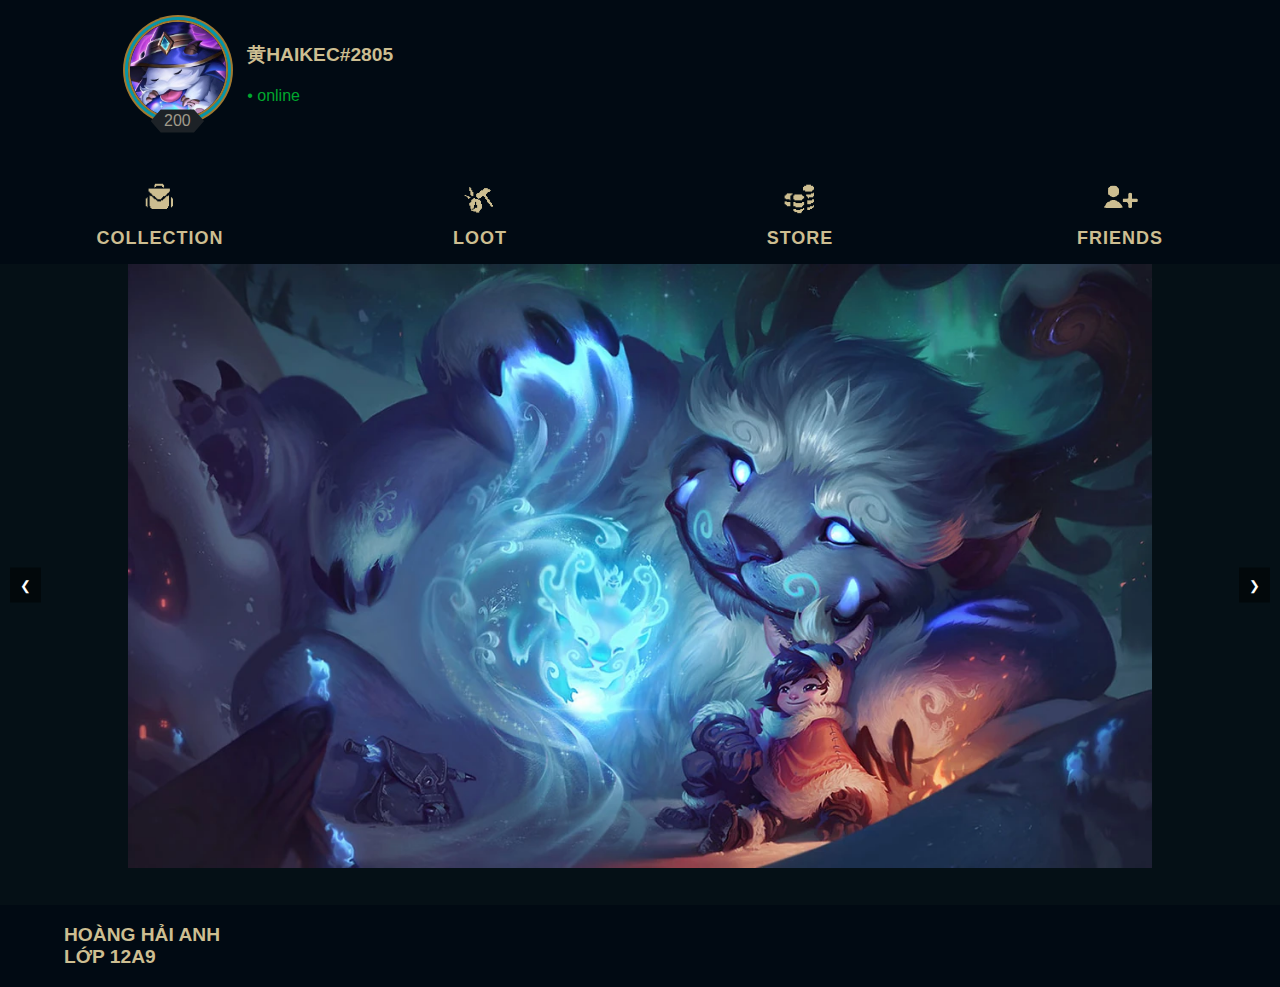
<file: index.html>
<!DOCTYPE html>
<html lang="en">
<head>
    <meta charset="UTF-8">
    <meta name="viewport" content="width=device-width, initial-scale=1.0">
    <title>hoang hai anh</title>
    <link rel="stylesheet" href="styles.css">
</head>
<body>
    <div id="website">
    <div id="header">
        <div id="container">
            <div id="logo">
                <a href="https://www.facebook.com/HaiAnhnice/" target="_blank" class="logodiv"><img class="logo" src="img/hugicon.jpg"></a>
                <div class="leveldiv"><p class="level">200</p></div>
                
            </div>
            <div id="wordtitle">
                <p class="wordtitle">黄haikec#2805</p>
                
                <p class="onlinestatus">• online</p>
                
            </div>
            <div id="viewprofile"><p class="viewprofile">• view profile</p></div>
            
        </div>
    </div>
    <nav class="nav-bar">
        <div class="nav-item">
            <button class="nav-button"><img class="icon" src="img/collection.png"><br>collection</button>
            <div class="dropdown-content">
                <a href="https://cdn.discordapp.com/attachments/1019229756429971578/1341807838355259463/horace-hsu-15-nunubeelump-9.png?ex=67b7576e&is=67b605ee&hm=c4d5aa239ac754aa41a5c04322f76b1bc3211147e9d96bb6fc84db44ea9f7b32&" target="_blank">Nunu and Beelump</a>
                <a href="https://cdn.discordapp.com/attachments/1019229756429971578/1341807793077882900/nunu_splash_uncentered_4.png?ex=67b75763&is=67b605e3&hm=58be93b897a351d3df04851340d71269129d3ffc78c719226b8bd749e4ae894f&" target="_blank">Nunu and Willump Bot</a>
                <a href="https://cdn.discordapp.com/attachments/1019229756429971578/1341808522953752707/nunu_splash_uncentered_1.png?ex=67b75811&is=67b60691&hm=da6b7f435a99549dbc8e1f2234c2e0999e05bf69d01b3b26e1003a964c8bb4e0&" target="_blank">Sasquatch Nunu</a>
            </div>
        </div>
        <div class="nav-item">
            <button class="nav-button"><img class="icon" src="img/loot.png"><br>loot</button>
            <div class="dropdown-content">
                <a href="hextech.html" target="_blank">Hextech Chests</a>
                <a href="https://www.leagueoflegends.com/en-gb/champions/nunu/" target="_blank">Champions</a>
                <a href="https://www.op.gg/summoners/vn/黄haikec-2805" target="_blank">OP.GG</a>
            </div>
        </div>
        <div class="nav-item">
            <button class="nav-button"><img class="icon" src="img/store.png"><br>store</button>
            <div class="dropdown-content">
                <a href="https://www.youtube.com/watch?v=dQw4w9WgXcQ" target="_blank">Nothing to buy</a>
            </div>
        </div>
        <div class="nav-item">
            <button class="nav-button"><img class="icon" src="img/friends.png"><br>friends</button>
            <div class="dropdown-content">
                <a href="https://www.facebook.com/quang.minh.117812" target="_blank">Quang Minh</a>
                <a href="https://www.facebook.com/taann1903" target="_blank">Xuan Tan</a>
                <a href="https://www.facebook.com/nhatanh.nguyenquang.31" target="_blank">Nhat Anh</a>
                <a href="https://www.facebook.com/anh.quang.64364" target="_blank">Quang Anh</a>
            </div>
        </div>
    </nav>
    <div class="bigger-slider-container">
    <div class="slider-container">
        <div class="slider">
            <div class="slide"><img src="img/nunu.jpg" alt="nunu"></div>
            <div class="slide"><img src="img/malz.png" alt="malz"></div>
            <div class="slide"><img src="img/sion.png" alt="sion"></div>
            <div class="slide"><img src="img/yuumi.jpg" alt="yuumi"></div>
            <div class="slide"><img src="img/samira.jpg" alt="samira"></div>
        </div>
        <button class="prev" onclick="moveSlide(-1)">&#10094;</button>
        <button class="next" onclick="moveSlide(1)">&#10095;</button>
    </div>
    </div>
    <footer id="footer">
        <p class="footer"> Hoàng Hải Anh <br> Lớp 12A9</p>
    </footer>
    
    </div>
    <script>
        let index = 0;
        const slides = document.querySelectorAll('.slide');
        const totalSlides = slides.length;

        function moveSlide(step) {
            index = (index + step + totalSlides) % totalSlides;
            updateSlider();
        }

        function updateSlider() {
            document.querySelector('.slider').style.transform = `translateX(-${index * 100}%)`;
        }




        document.querySelector(".logo").addEventListener("mouseover", function() {
        document.querySelector("#wordtitle").style.opacity = "0";
        document.querySelector("#wordtitle").style.visibility = "hidden";
        

        });

        document.querySelector(".logo").addEventListener("mouseout", function() {
        document.querySelector("#wordtitle").style.opacity = "1";
        document.querySelector("#wordtitle").style.visibility = "visible";
        
        });
        

        document.querySelector(".logo").addEventListener("mouseover", function() {
        document.querySelector("#viewprofile").style.opacity = "1";
        document.querySelector("#viewprofile").style.visibility = "visible";
        
        
        });

        document.querySelector(".logo").addEventListener("mouseout", function() {
        document.querySelector("#viewprofile").style.opacity = "0";
        document.querySelector("#viewprofile").style.visibility = "hidden";
        
        });
    </script>
</body>
</file>
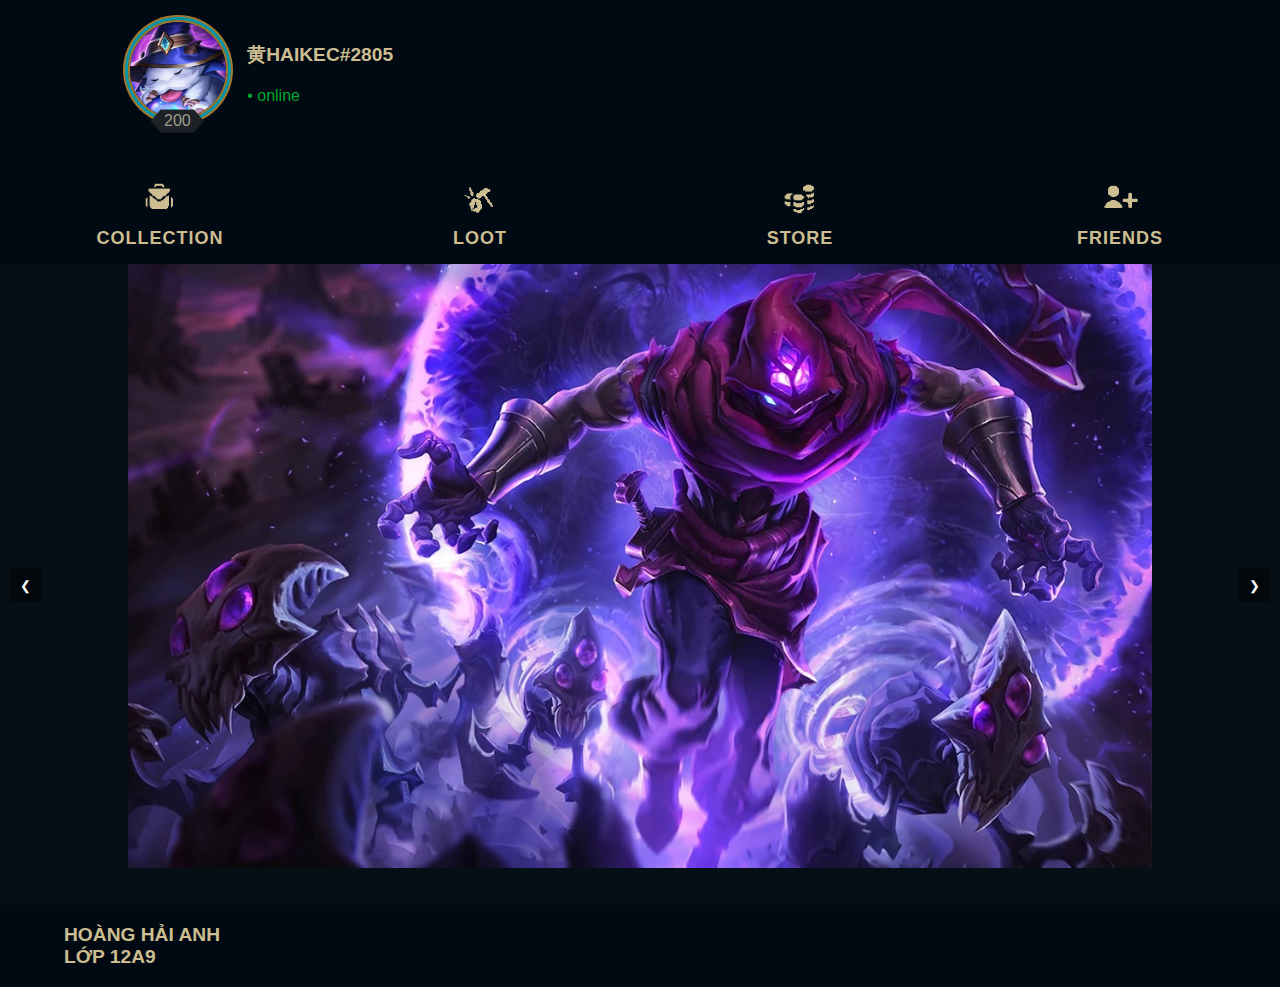
<file: 12A9_HoangHaiAnh.html>
<!DOCTYPE html>
<html lang="en">
<head>
    <meta charset="UTF-8">
    <meta name="viewport" content="width=device-width, initial-scale=1.0">
    <title>hoang hai anh</title>
    <link rel="stylesheet" href="styles.css">
</head>
<body>
    <div id="website">
    <div id="header">
        <div id="container">
            <div id="logo">
                <div class="logodiv"><img class="logo" src="img/hugicon.jpg"></div>
                <div class="leveldiv"><p class="level">200</p></div>
                
            </div>
            <div id="wordtitle">
                <p class="wordtitle">黄haikec#2805</p>
                <p class="onlinestatus">• online</p>
            </div>
        </div>
    </div>
    <nav class="nav-bar">
        <div class="nav-item">
            <button class="nav-button"><img class="icon" src="img/collection.png"><br>collection</button>
            <div class="dropdown-content">
                <a href="https://cdn.discordapp.com/attachments/1019229756429971578/1341807838355259463/horace-hsu-15-nunubeelump-9.png?ex=67b7576e&is=67b605ee&hm=c4d5aa239ac754aa41a5c04322f76b1bc3211147e9d96bb6fc84db44ea9f7b32&" target="_blank">Nunu and Beelump</a>
                <a href="https://cdn.discordapp.com/attachments/1019229756429971578/1341807793077882900/nunu_splash_uncentered_4.png?ex=67b75763&is=67b605e3&hm=58be93b897a351d3df04851340d71269129d3ffc78c719226b8bd749e4ae894f&" target="_blank">Nunu and Willump Bot</a>
                <a href="https://cdn.discordapp.com/attachments/1019229756429971578/1341808522953752707/nunu_splash_uncentered_1.png?ex=67b75811&is=67b60691&hm=da6b7f435a99549dbc8e1f2234c2e0999e05bf69d01b3b26e1003a964c8bb4e0&" target="_blank">Sasquatch Nunu</a>
            </div>
        </div>
        <div class="nav-item">
            <button class="nav-button"><img class="icon" src="img/loot.png"><br>loot</button>
            <div class="dropdown-content">
                <a href="hextech.html" target="_blank">Hextech Chests</a>
                <a href="https://www.leagueoflegends.com/en-gb/champions/nunu/" target="_blank">Champions</a>
                <a href="https://www.op.gg/summoners/vn/黄haikec-2805" target="_blank">OP.GG</a>
            </div>
        </div>
        <div class="nav-item">
            <button class="nav-button"><img class="icon" src="img/store.png"><br>store</button>
            <div class="dropdown-content">
                <a href="https://www.youtube.com/watch?v=dQw4w9WgXcQ" target="_blank">Nothing to buy</a>
            </div>
        </div>
        <div class="nav-item">
            <button class="nav-button"><img class="icon" src="img/friends.png"><br>friends</button>
            <div class="dropdown-content">
                <a href="https://www.facebook.com/quang.minh.117812" target="_blank">Quang Minh</a>
                <a href="https://www.facebook.com/taann1903" target="_blank">Xuan Tan</a>
                <a href="https://www.facebook.com/nhatanh.nguyenquang.31" target="_blank">Nhat Anh</a>
                <a href="https://www.facebook.com/anh.quang.64364" target="_blank">Quang Anh</a>
            </div>
        </div>
    </nav>
    
    <div class="slider-container">
        <div class="slider">
            <div class="slide"><img src="img/malz.png" alt="malz"></div>
            <div class="slide"><img src="img/nunu.jpg" alt="nunu"></div>
            <div class="slide"><img src="img/samira.jpg" alt="samira"></div>
            <div class="slide"><img src="img/sion.png" alt="sion"></div>
            <div class="slide"><img src="img/yuumi.jpg" alt="yuumi"></div>
        </div>
        <button class="prev" onclick="moveSlide(-1)">&#10094;</button>
        <button class="next" onclick="moveSlide(1)">&#10095;</button>
    </div>
    
    <footer id="footer">
        <p class="footer"> Hoàng Hải Anh <br> Lớp 12A9</p>
    </footer>
    
    </div>
    <script>
        let index = 0;
        const slides = document.querySelectorAll('.slide');
        const totalSlides = slides.length;

        function moveSlide(step) {
            index = (index + step + totalSlides) % totalSlides;
            updateSlider();
        }

        function updateSlider() {
            document.querySelector('.slider').style.transform = `translateX(-${index * 100}%)`;
        }
    </script>
</body>
</html>
</file>
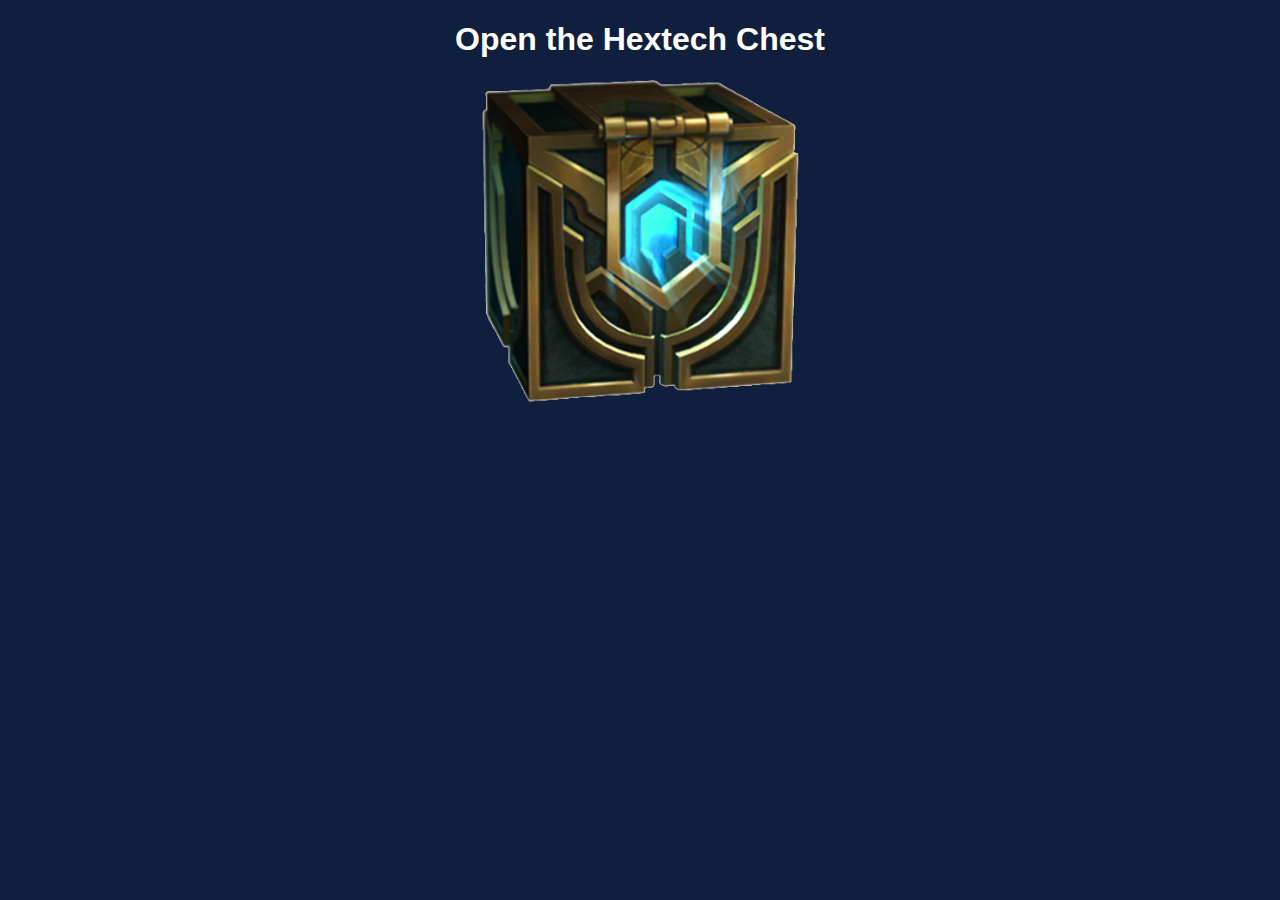
<file: hextech.html>
<!DOCTYPE html>
<html lang="en">
<head>
    <meta charset="UTF-8">
    <meta name="viewport" content="width=device-width, initial-scale=1.0">
    <title>GACHA</title>
    <style>
        body {
            text-align: center;
            font-family: Arial, sans-serif;
            background-color: rgb(16, 31, 62);
            color: white;
        }
        img {
            width: 20rem;
            cursor: pointer;
            transition: 0.2s ;
        }
        img:hover {
            width: 21rem;
            transition: 0.2s ;
        }
        #nameDisplay {
            margin-top: 10px;
            font-size: 24px;
            font-weight: bold;
        }
    </style>
</head>
<body>
    <h1>Open the Hextech Chest</h1>
    <img src="img/hextech (1).png" alt="Click Me" onclick="showRandomName()">
    <div id="nameDisplay"></div>

    <script>
        const names = ["Aatrox","Ahri","Akali","Alistar","Amumu","Anivia","Annie","Aphelios","Ashe","Aurelion Sol","Azir","Bard","Blitzcrank","Brand","Braum","Caitlyn","Camille","Cassiopeia","Cho'Gath","Corki","Darius","Diana","Dr. Mundo","Draven","Ekko","Elise","Evelynn","Ezreal","Fiddlesticks","Fiora","Fizz","Galio","Gangplank","Garen","Gnar","Gragas","Graves","Hecarim","Heimerdinger","Illaoi","Irelia","Ivern","Janna","Jarvan IV","Jax","Jayce","Jhin","Jinx","Kai'Sa","Kalista","Karma","Karthus","Kassadin","Katarina","Kayle","Kayn","Kennen","Kha'Zix","Kindred","Kled","Kog'Maw","LeBlanc","Lee Sin","Leona","Lillia","Lissandra","Lucian","Lulu","Lux","Malphite","Malzahar","Maokai","Master Yi","Miss Fortune","Mordekaiser","Morgana","Nami","Nasus","Nautilus","Neeko","Nidalee","Nocturne","Nunu and Willump","Olaf","Orianna","Ornn","Pantheon","Poppy","Pyke","Qiyana","Quinn","Rakan","Rammus","Rek'Sai","Rell","Renekton","Rengar","Riven","Rumble","Ryze","Samira","Sejuani","Senna","Seraphine","Sett","Shaco","Shen","Shyvana","Singed","Sion","Sivir","Skarner","Sona","Soraka","Swain","Sylas","Syndra","Tahm Kench","Taliyah","Talon","Taric","Teemo","Thresh","Tristana","Trundle","Tryndamere","Twisted Fate","Twitch","Udyr","Urgot","Varus","Vayne","Veigar","Vel'Koz","Vi","Viktor","Vladimir","Volibear","Warwick","Wukong","Xayah","Xerath","Xin Zhao","Yasuo","Yone","Yorick","Yuumi","Zac","Zed","Ziggs","Zilean","Zoe","Zyra","Viego","Gwen","Akshan","Vex","Zeri","Renata Glasc","Bel'Veth","Nilah","K'Sante","Milio","Naafiri","Briar","Hwei","Smolder","Aurora","Ambessa"];

        
        function showRandomName() {
            const randomIndex = Math.floor(Math.random() * names.length);
            document.getElementById("nameDisplay").innerText = names[randomIndex];
        }
    </script>
</body>
</html>
</file>
<file: styles.css>
body {
    margin: 0;
    padding: 0;
    width: 100%;
    height: 100vh;
    background-color: rgb(5, 16, 22);
    font-family:Arial, Helvetica, sans-serif;
    overflow-x: hidden;

}
#website {
    display: flex;
    position: relative;
    flex-direction: column;
    width: 100%;
    height: 100%;
    
    
}
/*header*/
.logodiv {
    margin-left: 10vw;
    
}
.logo {
    width: 6rem;
    height: 6rem;
    border: 2px solid #a07930;
    box-shadow: 
    0 0 0 3px #0595a9, 
    0 0 0 5px #a07930; 
    border-radius: 100px;
    position: relative;
}
.leveldiv {
    margin-left: calc(10vw + 16px);
    position: relative;
    
}
.level {
    color: #a09b8c;
    background-color: #1d2227;
    padding: 20px;
    clip-path: polygon(
    25% 30%, 75% 30%, 90% 50%, 
    75% 70%, 25% 70%, 10% 50%
  );
    position: absolute;
    z-index: 1;
    top: -3rem;
    
}
.logo:hover {
    border: 2px solid #f1b748;
    box-shadow: 
    0 0 0 3px #0595a9, 
    0 0 0 5px #f1b748; 
}



#container {
    padding-bottom: 1.5rem;
    padding-top: 0.5rem;
    height: 8rem;
    background-color: #010a13;
    display: flex;
    align-items: center;
    position: relative;
    flex-direction: row;
}
#wordtitle {
    margin-left: 1.2rem;
    opacity: 1;
    visibility: visible;
    transition: opacity 0.15s ease-in-out, visibility 0.15s ease-in-out;
    
    
}
.wordtitle {
    font-size: 1.2rem;
    font-weight: 600;
    text-transform: uppercase;
    color: #cdbe91;
    
}
.viewprofile {
    color: #cdbe91;
    
}
#viewprofile {
    position: absolute;
    margin-left: calc(11vw + 110px);
    opacity: 0;
    visibility: hidden;
    transition: opacity 0.15s ease-in-out, visibility 0.15s ease-in-out;
}

.onlinestatus {
    color: #00a72e;
}






/*nav*/
.icon {
    width: 3rem;
    height: 3rem;
}
.nav-bar {
    display: flex;
    
    
}

.nav-button {
    width: 100%;
    background: #010a13; 
    color: #cdbe91;
    border: none;
    padding: 15px 0; 
    font-size: 18px;
    font-weight: 600;
    text-transform: uppercase;
    cursor: pointer;
    letter-spacing: 1px;
    text-align: center;
}


.nav-button:hover {
    background: #192026; 
    color: #f0e6d2;
}

.nav-button + .nav-button {
    border-left: 2px solid #0e3b59;
}
/*slider*/

.slider-container {
    width: 100%;
    max-width: 100%;
    margin: auto;
    
    position: relative;
    
    
    
}
.slider {
    display: flex;
    transition: transform 0.5s ease-in-out;
    
}
.slide {
    min-width: 100%;
    
    transition: 0.5s;
}
.slide img {
    width: 80%;
    height: auto;
    display: block;
    justify-self: center;
    

    
}
.prev, .next {
    position: absolute;
    top: 50%;
    transform: translateY(-50%);
    background-color: rgba(0, 0, 0, 0.5);
    color: white;
    border: none;
    padding: 10px;
    cursor: pointer;
    
}
.prev { left: 10px; }
.next { right: 10px; }

#footer {
    background-color: #010a13;
}
.footer {
    margin-left: 4rem;
    font-size: 1.2rem;
    font-weight: 600;
    text-transform: uppercase;
    color: #cdbe91;
}


.nav-item {
    position: relative;
    flex: 1;
}

.dropdown-content {
    display: none;
    position: absolute;
    background-color: #010a13;
    box-shadow: 0px 8px 16px rgba(0, 0, 0, 0.2);
    z-index: 1;
    top: 100%;
    left: 0;
    width: 100%; 
}

.nav-item:hover .dropdown-content {
    display: block;
}

.dropdown-content a {
    color: #cdbe91;
    padding: 10px 20px;
    text-decoration: none;
    display: block;
}

.dropdown-content a:hover {
    background-color: #192026;
}
</file>
